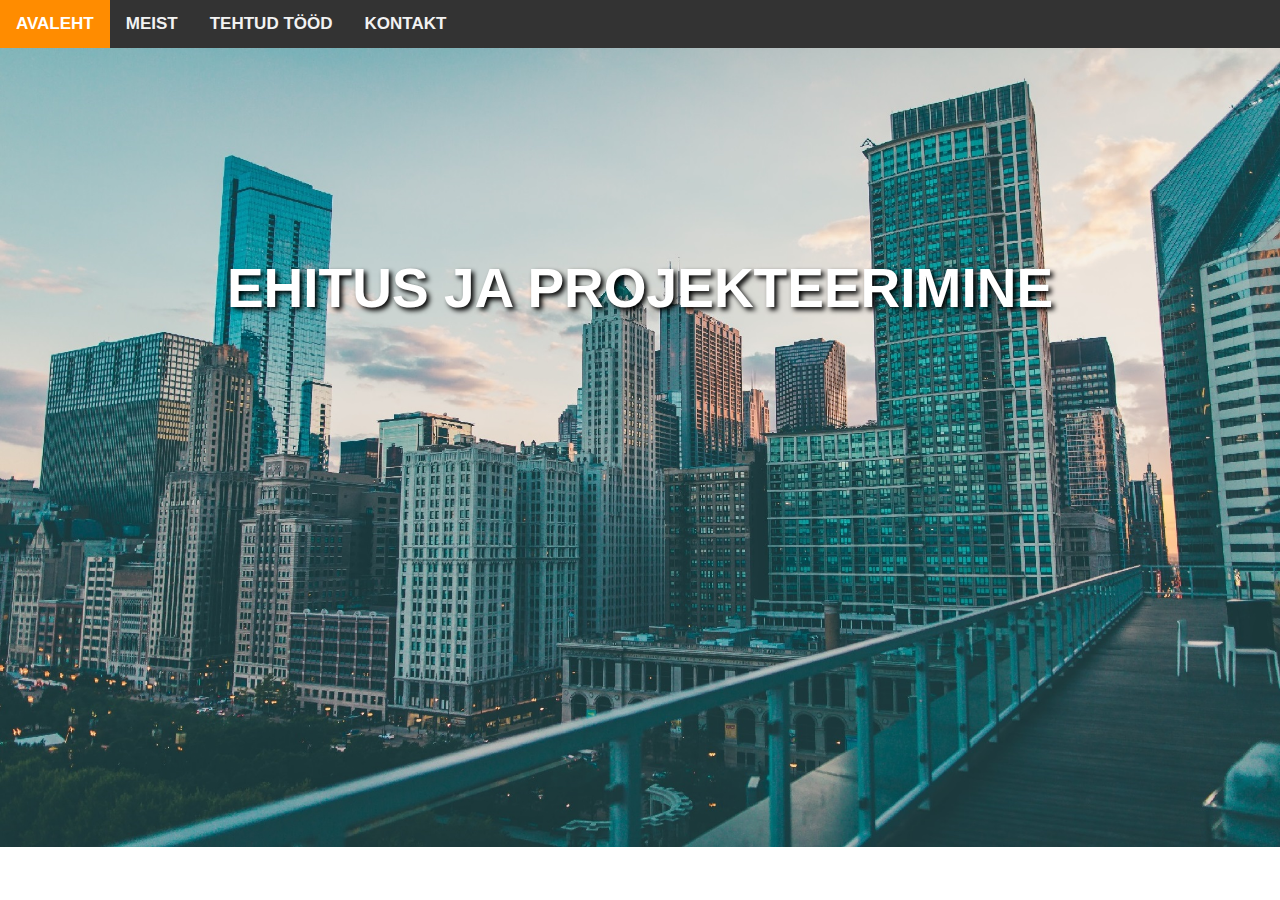
<file: index.html>
<!DOCTYPE html>
<html lang="ee">
<head>
<meta charset="UTF-8">
<meta name="viewport" content="width=device-width, initial-scale=1.0">
<title>FBD Balance ehitusfirma</title>
<link rel="stylesheet" href="css/global.css">
<!-- Load an icon library to show a hamburger menu (bars) on small screens -->
<link rel="stylesheet" href="https://cdnjs.cloudflare.com/ajax/libs/font-awesome/4.7.0/css/font-awesome.min.css">

</head>

<body>
<main class="page">
<section class="section menu">
<h2 class="hideh2"> section 1</h2>
<div class="topnav" id="myTopnav">
  <a class="active" href="#home">Avaleht</a>
  <a href="aboutUs.html">Meist</a>
  <a href="projects.html">Tehtud tööd</a>
  <a href="contact.html">Kontakt</a>  
  
  
  <a href="javascript:void(0);" class="icon" onclick="myFunction()">
    <i class="fa fa-bars"></i>
  </a>
</div>
</section>

<section class="section content">
<h2 class="hideh2">Section 1</h2>
 <!-- Slideshow container -->
<div class="slideshow-container" style="max-width:2000px;">

  <!-- Full-width images with number and caption text -->
  <div class="mySlides fade">
    <img src="img/home1.jpg" alt="city1" style="width:100%">
    <div class="text">Ehitus ja projekteerimine</div>
  </div>


  <div class="mySlides fade">
    <img src="img/home3.jpg" alt="city2" style="width:100%">
    <div class="text">renoveerimine</div>
 </div>
</div>
</section>

<script src="js/home_slider.js"></script>
<script src="js/myTopnav.js"></script>
</main>

</body>

</html>
</file>
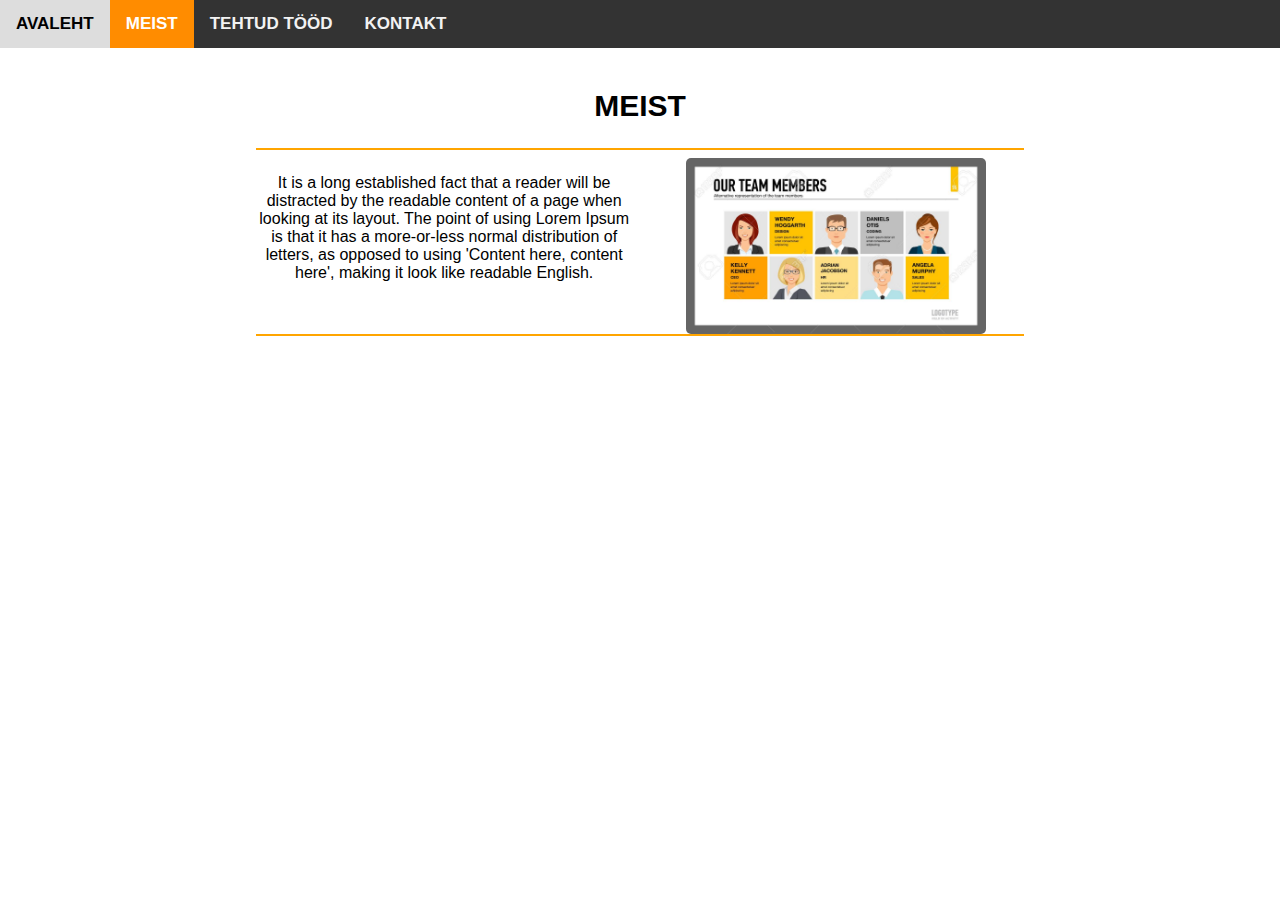
<file: aboutUs.html>
<!DOCTYPE html>
<html lang="ee">
<head>
<meta charset="UTF-8">
<meta name="viewport" content="width=device-width, initial-scale=1.0">
<title>FBD Balance ehitusfirma</title>
<link rel="stylesheet" href="css/global.css" >

<!-- Load an icon library to show a hamburger menu (bars) on small screens -->
<link rel="stylesheet" href="https://cdnjs.cloudflare.com/ajax/libs/font-awesome/4.7.0/css/font-awesome.min.css">
<link rel="stylesheet" href="css/about_us.css">

</head>

<body>

<main class="page">
<section class="section menu">
<h2 class="hideh2"> section 1</h2>
<div class="topnav" id="myTopnav">
  <a href="index.html">Avaleht</a>
  <a class="active" href="#aboutUs">Meist</a>
  <a href="projects.html">Tehtud tööd</a>
  <a href="contact.html">Kontakt</a>  
  
  
  <a href="javascript:void(0);" class="icon" onclick="myFunction()">
    <i class="fa fa-bars"></i>
  </a>
</div>
</section>

<section class = "main1">
<h2 class="h2aboutus"> Meist </h2>
<hr>
<section class="section left">
<h2 class="hideh2"> section left</h2>
<article class="artcenter">
<h2 class="hideh2"> article</h2>
<p>It is a long established fact that a reader will be distracted by
 the readable content of a page when looking at its layout.
 The point of using Lorem Ipsum is that it has a more-or-less 
 normal distribution of letters, as opposed to using 'Content here, 
 content here', making it look like readable English.</p>
 </article>
</section>


<section class="section right">
<h2 class="hideh2"> section right</h2>
 <img id="myImg" src="img/aboutus.jpg" alt="team_members" style="width:100%;max-width:300px">
 
<!-- The Modal -->
<div id="myModal" class="modal">
  <span class="close">&times;</span>
  <img class="modal-content" id="img01" alt="none" src="img/aboutus.jpg">
  <div id="caption"></div>
</div>
</section>
 

<section class="sec center">
<h2 class="hideh2"> section center</h2>
<hr>
<div class="videoWrapper">
<iframe class="videotofullscreen" src="https://www.youtube.com/embed/8L_9H95zwHA" frameborder="0" allow="accelerometer; autoplay; encrypted-media; gyroscope; picture-in-picture" allowfullscreen></iframe>
</div>
</section>
</section>
</main>
<script src="js/home_slider.js"></script>
<script src="js/myTopnav.js"></script>
<script src="js/aboutus_inc_photo.js"></script>

</body>

</html>
</file>
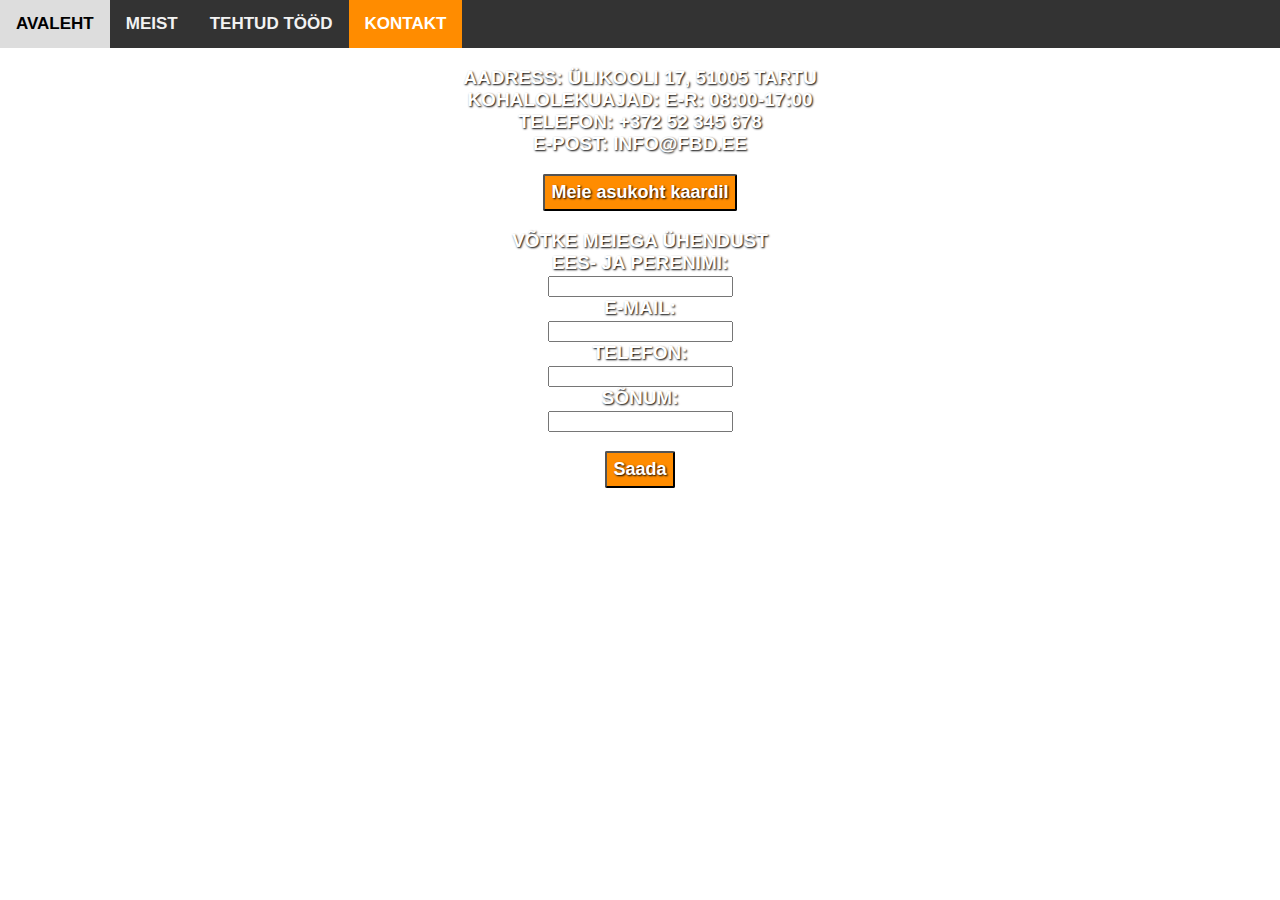
<file: contact.html>
<!DOCTYPE html>
<html lang="ee">
<head>
<meta charset="UTF-8">
<meta name="viewport" content="width=device-width, initial-scale=1.0">
<title>FBD Balance ehitusfirma</title>
<link rel="stylesheet" href="css\global.css">
<link rel="stylesheet" href="css\contact.css">
<!-- Load an icon library to show a hamburger menu (bars) on small screens -->
<link rel="stylesheet" href="https://cdnjs.cloudflare.com/ajax/libs/font-awesome/4.7.0/css/font-awesome.min.css">
</head>

<body>
	<div class="fadeMe"></div>
	<main class="page">
		<section class="section menu">
			<h2 class="hideh2"> section 1</h2>
			<div class="topnav" id="myTopnav">
				<a href="index.html">Avaleht</a>
				<a href="aboutUs.html">Meist</a>
				<a href="projects.html">Tehtud tööd</a>
				<a class ="active" href="#contact">Kontakt</a>  
  
  
				<a href="javascript:void(0);" class="icon" onclick="myFunction()">
					<i class="fa fa-bars"></i>
				</a>
			</div>
		</section>

		<div id="overlay" onclick="off()">
			<iframe src="https://www.google.com/maps/embed?pb=!1m18!1m12!1m3!1d2091.71409253834!2d26.7186692157558!3d58.381358481337195!2m3!1f0!2f0!3f0!3m2!1i1024!2i768!4f13.1!3m3!1m2!1s0x46eb36e6ce22bf1d%3A0xab0e0f1509175719!2sInstitute%20of%20Computer%20Science%20-%20Paabel%20Building!5e0!3m2!1sen!2see!4v1574693036307!5m2!1sen!2see" width="600" height="450" frameborder="0" style="border:0;" allowfullscreen=""></iframe>
		</div>

	<div class="meie">
		<div class="info">
			<p>Aadress: Ülikooli 17, 51005 Tartu<br>
			Kohalolekuajad: E-R: 08:00-17:00<br>
			Telefon: +372 52 345 678<br>
			E-post: info@fbd.ee</p>
		</div>	
		
		<div class="button">
			<button onclick="on()">Meie asukoht kaardil</button>
		</div>
		<div class="form">
			<form action="/action_page.php" method="post">
				<p>
				<legend>Võtke meiega ühendust</legend>
				Ees- ja perenimi:<br>
				<input type="text" required name="name"><br>
				E-mail:<br>
				<input type="text" required name="mail"><br>
				Telefon:<br>
				<input type="text" required name="phone"><br>
				Sõnum:<br>
				<input id="txt" type="text" onkeypress="this.style.width = ((this.value.length + 1) * 6) + 'px';" required name="msg" style="min-width: 160px"><br>
				<div class="button">
					<button type="submit" [disabled]="!ngForm.valid">Saada</button>
				</p>
				</div>
			</form>
		</div>
	</div>

		<!-- Script upload here-->
		<script src="js/myTopnav.js"></script>
		<script src="js/contact.js"></script>
	</main>

</body>

</html>
</file>
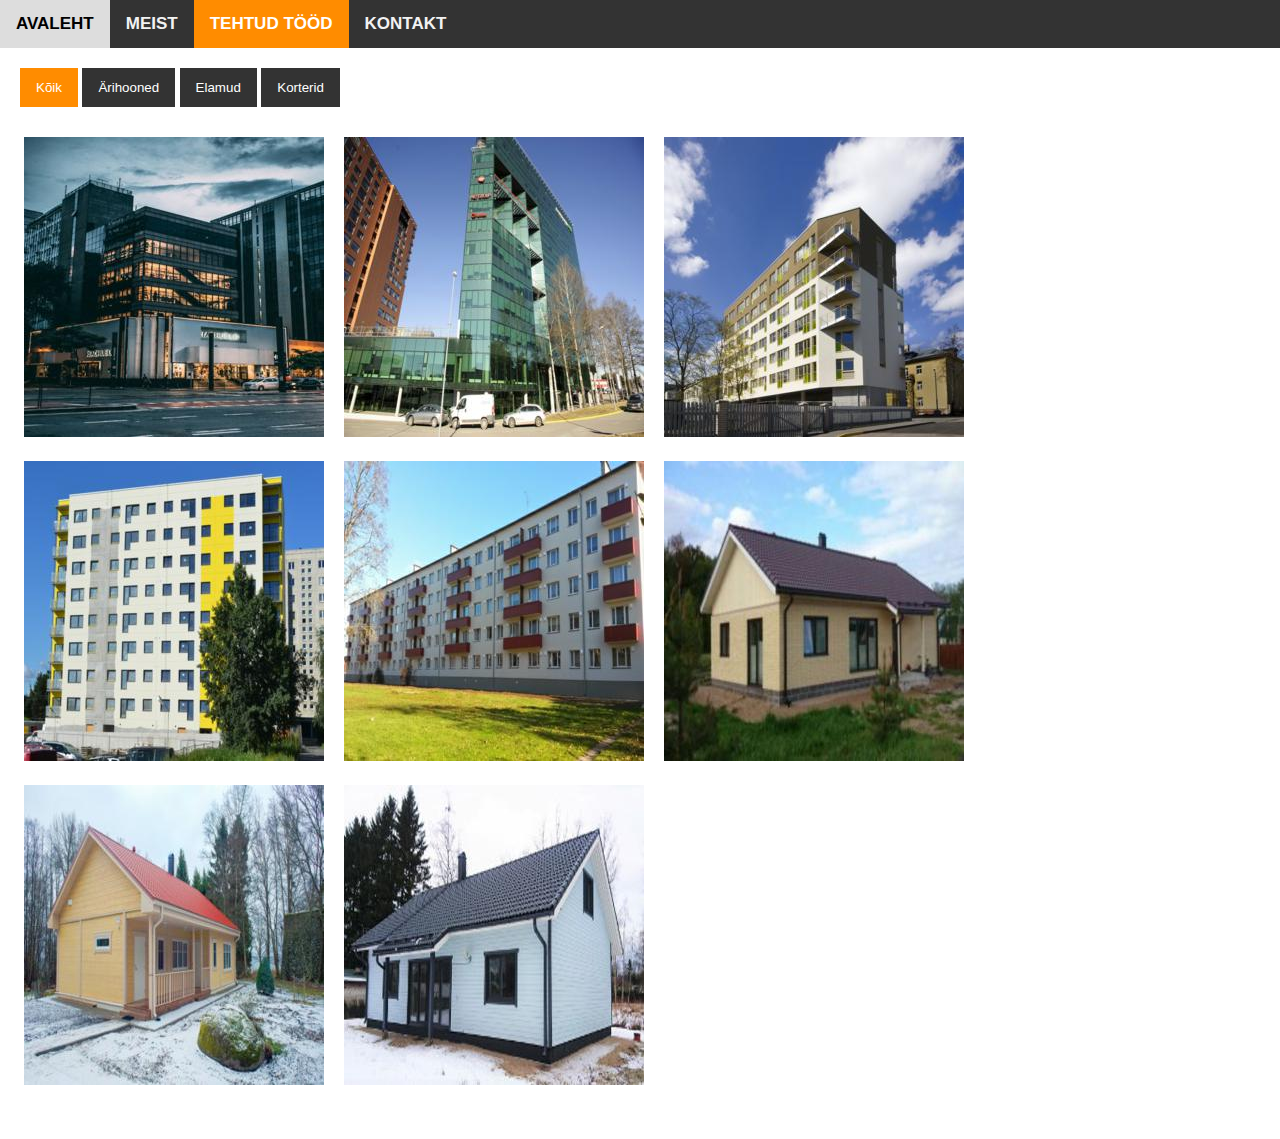
<file: projects.html>
<!DOCTYPE html>
<html lang="ee">
<head>
<meta charset="UTF-8">
<meta name="viewport" content="width=device-width, initial-scale=1.0">
<title>FBD Balance ehitusfirma</title>
<link rel="stylesheet" href="css/global.css">
<link rel="stylesheet" href="css/projects.css">

<!-- Load an icon library to show a hamburger menu (bars) on small screens -->
<link rel="stylesheet" href="https://cdnjs.cloudflare.com/ajax/libs/font-awesome/4.7.0/css/font-awesome.min.css">
</head>

<body>
<main class="page">
<section class="section menu">
<h2 class="hideh2"> section 1</h2>
<div class="topnav" id="myTopnav">
  <a href="index.html">Avaleht</a>
  <a href="aboutUs.html">Meist</a>
  <a class="active" href="#projects">Tehtud tööd</a>
  <a href="contact.html">Kontakt</a>  
  
  
  <a href="javascript:void(0);" class="icon" onclick="myFunction()">
    <i class="fa fa-bars"></i>
  </a>
</div>
</section>
<section class="galerii">
<div id="myBtnContainer">
  <button class="btng active" onclick="filterSelection('all')"> Kõik</button>
  <button class="btng" onclick="filterSelection('building')"> Ärihooned</button>
  <button class="btng" onclick="filterSelection('interior')"> Elamud</button>
  <button class="btng" onclick="filterSelection('office')"> Korterid</button>
</div>

<!-- Portfolio Gallery Grid -->
<div class="row">
  <div class="column building">
      <img src="img/hoone1.jpg" alt="" class="responsiveg">
  </div>
  <div class="column building">
    <img src="img/hoone2.jpg" alt="" class="responsiveg">
  </div>
  
  <div class="column office">
      <img src="img/hoone3.jpg" alt="" class="responsiveg">
  </div>
  <div class="column office">
    <img src="img/hoone4.jpg" alt="" class="responsiveg">
  </div>
  <div class="column office">
    <img src="img/hoone5.jpg" alt="" class="responsiveg">
  </div>

  <div class="column interior">
      <img src="img/hoone6.jpg" alt="" class="responsiveg">
  </div>
  <div class="column interior">
    <img src="img/hoone7.jpg" alt="" class="responsiveg">
  </div>
  <div class="column interior">
    <img src="img/hoone8.jpg" alt="" class="responsiveg">
  </div>
</div>
</section>



<!-- Script upload here-->
<script src="js/myTopnav.js"></script>
<script src="js/galerii.js"></script>
</main>

</body>

</html>
</file>
<file: css/global.css>
/* Struktuuri paika kasutasin seda: https://internetingishard.com/html-and-css/responsive-design/?fbclid=IwAR1nHmQwpcUpRB-VF12gdGmp5e9Tr6T7fsedyGfBtBgfz6FZRTN7TuYmNME
*/


.hideh2 {
	display: none;
}


.page {
	display: flex;
	flex-wrap: wrap;
}

.section {
	width: 100%;
	display: flex;
	justify-content: center;
	align-items: center;
}

body {margin: 0;}


img {
  width: 100%;
  height: auto;
}


/* https://www.w3schools.com/howto/howto_js_topnav_responsive.asp */


/* Add a black background color to the top navigation */
.topnav {
  background-color: #333;
  overflow: hidden;
  width: 100%;
}





/* Style the links inside the navigation bar */
.topnav a {
  float: left;
  display: block;
  color: #f2f2f2;
  text-align: center;
  padding: 14px 16px;
  text-decoration: none;
  font-size: 17px;
  font-family: "Segoe UI",Arial,sans-serif;
  text-transform: uppercase;
  font-weight: bold;
}

/* Change the color of links on hover */
.topnav a:hover {
  background-color: #ddd;
  color: black;
}

/* Add an active class to highlight the current page */
.topnav a.active {
  background-color: #ff8c00;
  color: white;
}

/* Hide the link that should open and close the topnav on small screens */
.topnav .icon {
  display: none;
}
























/* Hide the links inside the navigation menu (except for logo/home) */
.topnav #myLinks {
  display: none;
}




.active {
  background-color: #4CAF50;
}


* {box-sizing:border-box}

/* Slideshow container 
Slider võetud siit:
https://www.w3schools.com/howto/howto_js_slideshow.asp

*/
.slideshow-container {
  max-width: 1000px;
  position: relative;
  margin: auto;
  
}

/* Hide the images by default */
.mySlides {
  display: none;
}




/* On hover, add a black background color with a little bit see-through */
.prev:hover, .next:hover {
  background-color: rgba(0,0,0,0.8);
}

/* Caption text */
.text {
  color: white;
  font-weight: bold;
  font-size: 55px;
  padding: 8px 12px;
  position: absolute;
  top: 200px;
  width: 100%;
  text-align: center;
  font-family: "Segoe UI",Arial,sans-serif;
  text-transform: uppercase;
  text-shadow: 3px 3px 5px #000000;
}





/* Fading animation */
.fade {
  animation-name: fade;
  animation-duration: 1.5s;
}


@keyframes fade {
  from {opacity: .4}
  to {opacity: 1}
}




/* Mobile Styles */
@media only screen and (max-width: 400px) {
  body {
=======

>>>>>>> 0e1d5746f9413bff736b88152ca71e2cb8512a1f
  }
  
  .text {
  font-size: 25px;
  top: 70px;
  
}

.topnav a:not(:first-child) {display: none;}
  .topnav a.icon {
    float: right;
    display: block;
  }



  .topnav.responsive {position: relative;}
  .topnav.responsive a.icon {
    position: absolute;
    right: 0;
    top: 0;
  }
  .topnav.responsive a {
    float: none;
    display: block;
    text-align: left;
  }

}

/* Tablet Styles */
@media only screen and (min-width: 401px) and (max-width: 960px) {
  body {
  }
  
  .text {
  font-size: 35px;
  top: 120px;
}


  .topnav a:not(:first-child) {display: none;}
  .topnav a.icon {
    float: right;
    display: block;
  }



  .topnav.responsive {position: relative;}
  .topnav.responsive a.icon {
    position: absolute;
    right: 0;
    top: 0;
  }
  .topnav.responsive a {
    float: none;
    display: block;
    text-align: left;
  }
}

  


/* Desktop Styles */
@media only screen and (min-width: 961px) {
  body {

  }
}
</file>
<file: css/about_us.css>
/* Centering main1 */
.main1 {  
	margin: 1rem auto;
	width: 60%;
}

.h2aboutus {
	font-family: "Segoe UI",Arial,sans-serif;
	text-transform: uppercase;
	font-size: 30px;
	font-weight: bold;
	text-align:  center;
}

.artcenter {
	text-align:  center;
	font-family: "Segoe UI",Arial,sans-serif;
}

hr {
    border: none; /* Убираем границу */
    background-color: orange; /* Цвет линии */
    color: red; /* Цвет линии для IE6-7 */
    height: 2px; /* Толщина линии */
   }
   
.center {
	text-align: center;
	margin: 1rem auto;
	clear: both;


}


.left {
	float: left;
	width: 49%;
}


.right {
	float: right;
	width: 49%;
}


.videoWrapper {
	position: relative;
	padding-bottom: 56.25%; /* 16:9 */
	padding-top: 25px;
	height: 0;
}
.videoWrapper iframe {
	position: absolute;
	top: 0;
	left: 0;
	width: 100%;
	height: 100%;
}



/*animation for photo*/
#myImg {
  border-radius: 5px;
  cursor: pointer;
  transition: 0.3s;
}

#myImg:hover {opacity: 0.7;}

/* The Modal (background) */
.modal {
  display: none; /* Hidden by default */
  position: fixed; /* Stay in place */
  z-index: 1; /* Sit on top */
  padding-top: 100px; /* Location of the box */
  left: 0;
  top: 0;
  width: 100%; /* Full width */
  height: 100%; /* Full height */
  overflow: auto; /* Enable scroll if needed */
  background-color: rgb(0,0,0); /* Fallback color */
  background-color: rgba(0,0,0,0.9); /* Black w/ opacity */
}

/* Modal Content (image) */
.modal-content {
  margin: auto;
  display: block;
  width: 80%;
  max-width: 700px;
}

/* Caption of Modal Image */
#caption {
  margin: auto;
  display: block;
  width: 80%;
  max-width: 700px;
  text-align: center;
  color: #ccc;
  padding: 10px 0;
  height: 150px;
}

/* Add Animation */
.modal-content, #caption {  
  
  
  animation-name: zoom;
  animation-duration: 0.6s;
}



@keyframes zoom {
  from {transform:scale(0)} 
  to {transform:scale(1)}
}

/* The Close Button */
.close {
  position: absolute;
  top: 15px;
  right: 35px;
  color: #f1f1f1;
  font-size: 40px;
  font-weight: bold;
  transition: 0.3s;
}

.close:hover,
.close:focus {
  color: #bbb;
  text-decoration: none;
  cursor: pointer;
}

/* Mobile Styles */
@media only screen and (max-width: 400px) {
  body {
   
  }
  
  
  .main1 {
	  display: flex;
	  flex-direction: column;
  }
  
  
  .right {
	  padding: 10px;
	  order: 1;
	  width: 100%;
  }
  
  .left {
	  order: 2;
	  width: 100%;
  }
  
  .center {
	  order: 3;
	  width: 100%;
  }
  
}



/* Tablet Styles */
@media only screen and (min-width: 401px) and (max-width: 960px) {
  body {

  }
  
  .main1 {
	  display: flex;
	  flex-direction: column;
  }
  
  
  .right {
	  padding: 10px;
	  order: 1;
	  width: 100%;
  }
  
  .left {
	  order: 2;
	  width: 100%;
  }
  
  .center {
	  order: 3;
	  width: 100%;
  }
  
}

/* Desktop Styles */
@media only screen and (min-width: 961px) {
  body {

  }
  
  
}
</file>
<file: css/projects.css>
* {
  box-sizing: border-box;
}

.galerii {
  background-color: white;
  padding: 20px;
  font-family: Arial;
}
.responsiveg {
  width: 100%;
  height: auto;
}
/* Center website */
.main {
  max-width: 1000px;
  margin: auto;
}

h1 {
  font-size: 50px;
  word-break: break-all;
}

.row {
  margin: 10px -16px;
}

/* Add padding BETWEEN each column */
.row,
.row > .column {
  padding: 10px;
}

/* Create three equal columns that floats next to each other */
.column {
  padding: 0 6px;
  float: left;
  width: 33,33%;
  display: none; /* Hide all elements by default */
}

/* Clear floats after rows */ 
.row:after {
  content: "";
  display: table;
  clear: both;
}

/* The "show" class is added to the filtered elements */
.show {
  display: block;
}

/* Style the buttons */
.btng {
  border: none;
  outline: none;
  padding: 12px 16px;
  background-color: #333;
  color: white;
  cursor: pointer;
}

.btng:hover {
  background-color: #f2f2f2;
  color: black;
}

.btng.active {
  background-color: #ff8c00;
  color: white;
}
@media only screen and (max-width: 700px) {
  .column {
    width: 49.99999%;
    margin: 6px 0;
  }
}

@media only screen and (max-width: 500px) {
  .column {
    width: 100%;
  }
}
</file>
